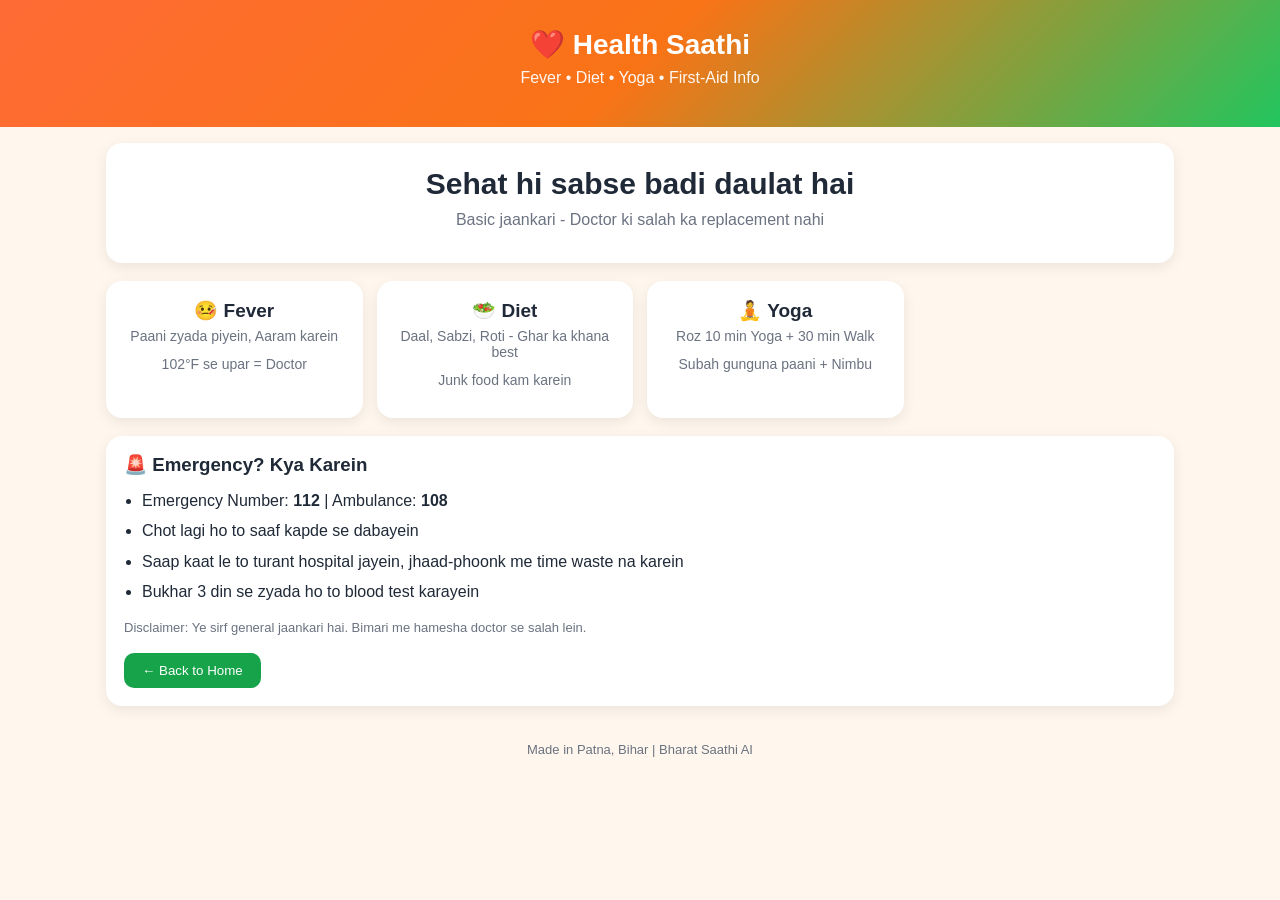
<file: health.html>
<!DOCTYPE html>
<html lang="en">
<head>
<meta charset="UTF-8">
<meta name="viewport" content="width=device-width, initial-scale=1.0">
<title>Health Saathi - Bharat Saathi AI</title>
<link rel="stylesheet" href="style.css">
</head>
<body>
<header>
  <div class="logo">❤️ Health Saathi</div>
  <p>Fever • Diet • Yoga • First-Aid Info</p>
</header>
<main>
  <div class="hero">
    <h1>Sehat hi sabse badi daulat hai</h1>
    <p>Basic jaankari - Doctor ki salah ka replacement nahi</p>
  </div>
  <div class="cards">
    <div class="card"><h2>🤒 Fever</h2><p>Paani zyada piyein, Aaram karein</p><p>102°F se upar = Doctor</p></div>
    <div class="card"><h2>🥗 Diet</h2><p>Daal, Sabzi, Roti - Ghar ka khana best</p><p>Junk food kam karein</p></div>
    <div class="card"><h2>🧘 Yoga</h2><p>Roz 10 min Yoga + 30 min Walk</p><p>Subah gunguna paani + Nimbu</p></div>
  </div>
  <div class="chat-box">
    <h3>🚨 Emergency? Kya Karein</h3>
    <ul style="line-height:1.9; margin:10px 0 0 18px;">
      <li>Emergency Number: <b>112</b> | Ambulance: <b>108</b></li>
      <li>Chot lagi ho to saaf kapde se dabayein</li>
      <li>Saap kaat le to turant hospital jayein, jhaad-phoonk me time waste na karein</li>
      <li>Bukhar 3 din se zyada ho to blood test karayein</li>
    </ul>
    <p style="margin-top:12px; font-size:13px; color:#6B7280;">Disclaimer: Ye sirf general jaankari hai. Bimari me hamesha doctor se salah lein.</p>
    <br><a href="index.html"><button style="background:#16A34A;color:white;border:none;padding:10px 18px;border-radius:10px;cursor:pointer;">← Back to Home</button></a>
  </div>
</main>
<footer><p>Made in Patna, Bihar | Bharat Saathi AI</p></footer>
</body>
</html>
</file>
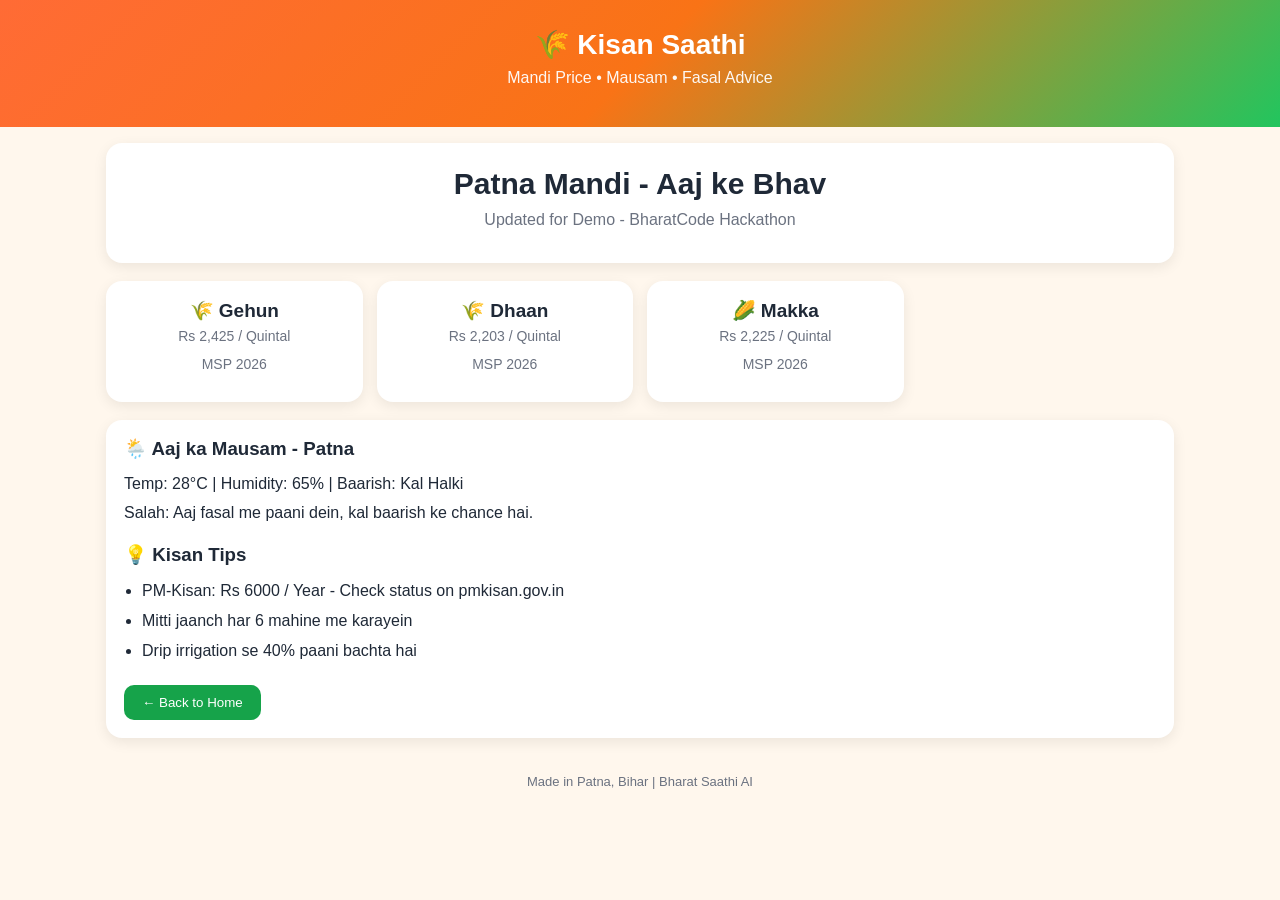
<file: kisan.html>
<!DOCTYPE html>
<html lang="en">
<head>
<meta charset="UTF-8">
<meta name="viewport" content="width=device-width, initial-scale=1.0">
<title>Kisan Saathi - Bharat Saathi AI</title>
<link rel="stylesheet" href="style.css">
</head>
<body>
<header>
  <div class="logo">🌾 Kisan Saathi</div>
  <p>Mandi Price • Mausam • Fasal Advice</p>
</header>
<main>
  <div class="hero">
    <h1>Patna Mandi - Aaj ke Bhav</h1>
    <p>Updated for Demo - BharatCode Hackathon</p>
  </div>
  <div class="cards">
    <div class="card"><h2>🌾 Gehun</h2><p>Rs 2,425 / Quintal</p><p>MSP 2026</p></div>
    <div class="card"><h2>🌾 Dhaan</h2><p>Rs 2,203 / Quintal</p><p>MSP 2026</p></div>
    <div class="card"><h2>🌽 Makka</h2><p>Rs 2,225 / Quintal</p><p>MSP 2026</p></div>
  </div>
  <div class="chat-box">
    <h3>🌦️ Aaj ka Mausam - Patna</h3>
    <p style="margin:10px 0; line-height:1.8;">Temp: 28°C | Humidity: 65% | Baarish: Kal Halki<br>
    Salah: Aaj fasal me paani dein, kal baarish ke chance hai.</p>
    <h3 style="margin-top:16px;">💡 Kisan Tips</h3>
    <ul style="line-height:1.9; margin:10px 0 0 18px;">
      <li>PM-Kisan: Rs 6000 / Year - Check status on pmkisan.gov.in</li>
      <li>Mitti jaanch har 6 mahine me karayein</li>
      <li>Drip irrigation se 40% paani bachta hai</li>
    </ul>
    <br><a href="index.html"><button style="background:#16A34A;color:white;border:none;padding:10px 18px;border-radius:10px;cursor:pointer;">← Back to Home</button></a>
  </div>
</main>
<footer><p>Made in Patna, Bihar | Bharat Saathi AI</p></footer>
</body>
</html>
</file>
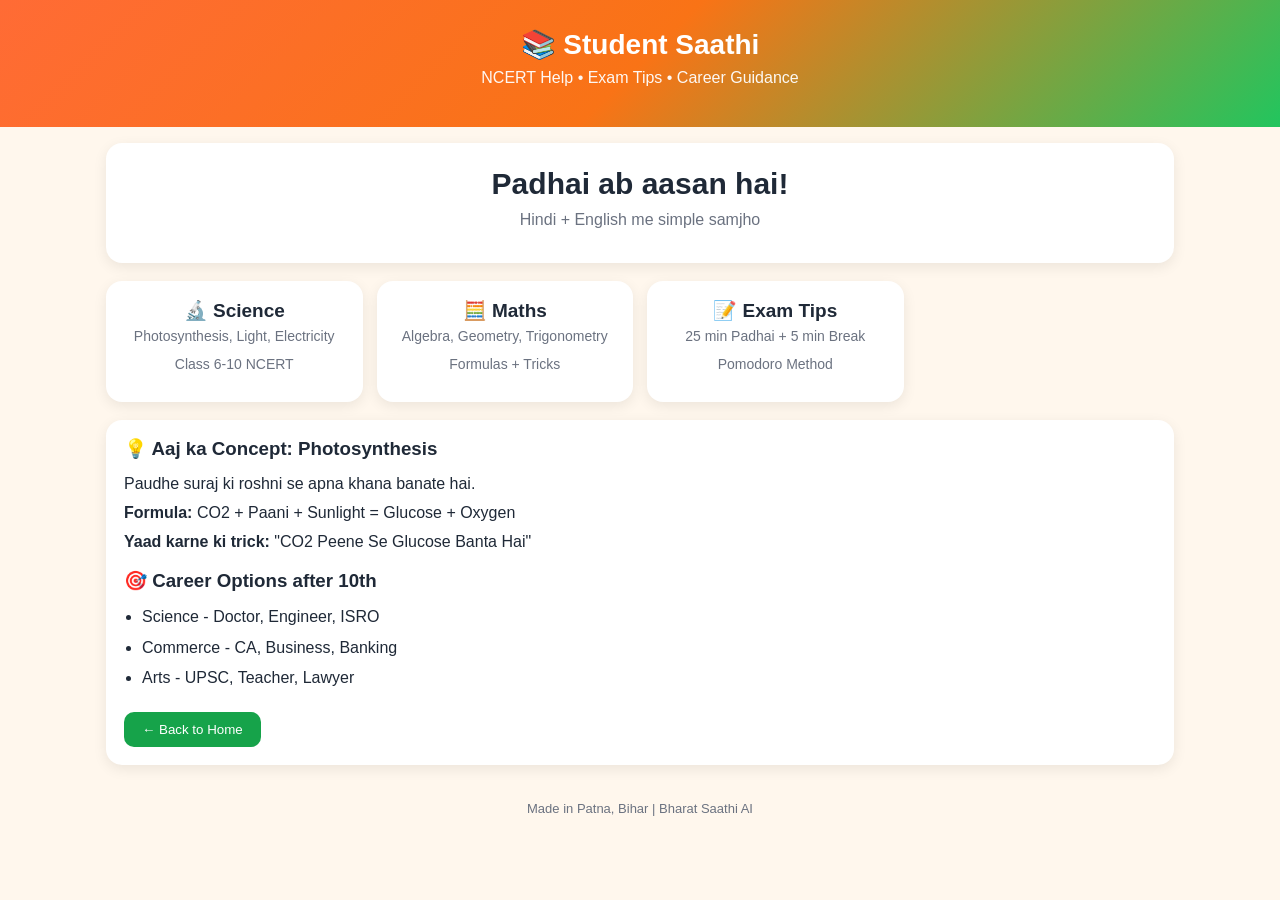
<file: student.html>
<!DOCTYPE html>
<html lang="en">
<head>
<meta charset="UTF-8">
<meta name="viewport" content="width=device-width, initial-scale=1.0">
<title>Student Saathi - Bharat Saathi AI</title>
<link rel="stylesheet" href="style.css">
</head>
<body>
<header>
  <div class="logo">📚 Student Saathi</div>
  <p>NCERT Help • Exam Tips • Career Guidance</p>
</header>
<main>
  <div class="hero">
    <h1>Padhai ab aasan hai!</h1>
    <p>Hindi + English me simple samjho</p>
  </div>
  <div class="cards">
    <div class="card"><h2>🔬 Science</h2><p>Photosynthesis, Light, Electricity</p><p>Class 6-10 NCERT</p></div>
    <div class="card"><h2>🧮 Maths</h2><p>Algebra, Geometry, Trigonometry</p><p>Formulas + Tricks</p></div>
    <div class="card"><h2>📝 Exam Tips</h2><p>25 min Padhai + 5 min Break</p><p>Pomodoro Method</p></div>
  </div>
  <div class="chat-box">
    <h3>💡 Aaj ka Concept: Photosynthesis</h3>
    <p style="margin:10px 0; line-height:1.8;">
    Paudhe suraj ki roshni se apna khana banate hai.<br>
    <b>Formula:</b> CO2 + Paani + Sunlight = Glucose + Oxygen<br>
    <b>Yaad karne ki trick:</b> "CO2 Peene Se Glucose Banta Hai"
    </p>
    <h3 style="margin-top:14px;">🎯 Career Options after 10th</h3>
    <ul style="line-height:1.9; margin:10px 0 0 18px;">
      <li>Science - Doctor, Engineer, ISRO</li>
      <li>Commerce - CA, Business, Banking</li>
      <li>Arts - UPSC, Teacher, Lawyer</li>
    </ul>
    <br><a href="index.html"><button style="background:#16A34A;color:white;border:none;padding:10px 18px;border-radius:10px;cursor:pointer;">← Back to Home</button></a>
  </div>
</main>
<footer><p>Made in Patna, Bihar | Bharat Saathi AI</p></footer>
</body>
</html>
</file>
<file: style.css>
* { margin: 0; padding: 0; box-sizing: border-box; font-family: 'Segoe UI', Arial, sans-serif; }
body { background: #FFF7ED; color: #1F2937; }

/* ===== TOP HERO - Left / Right ===== */
.top-hero { display: flex; gap: 18px; max-width: 1100px; margin: 18px auto; padding: 0 14px; align-items: stretch; }
.left-box { flex: 1.2; background: linear-gradient(135deg,#ff6b00,#ff2d00); border-radius: 20px; padding: 26px; color: white; overflow: hidden; }
.left-box h1 { font-size: 32px; line-height: 1.2; margin: 0 0 8px 0; color: white; }
.left-box p { margin: 0 0 14px 0; color: #fff; opacity: 0.95; font-size: 15px; }
.left-box .pills { display: flex; flex-wrap: wrap; gap: 8px; margin-top: 14px; }
.left-box .pills span { display: inline-flex; align-items: center; gap: 6px; background: rgba(255,255,255,0.22); padding: 7px 13px; border-radius: 20px; font-size: 13px; font-weight: 600; }
.left-box .imgs { display: flex; gap: 10px; margin-top: 16px; }
.left-box .imgs img { width: 32%; height: 78px; object-fit: cover; border-radius: 12px; border: 2px solid rgba(255,255,255,0.7); background: #fff; }

.right-box { flex: 0.9; background: #111827; border-radius: 20px; padding: 20px; color: white; text-align: center; border: 2px solid #ff6b00; display: flex; flex-direction: column; justify-content: center; }
.right-box .tag { color: #fbbf24; font-size: 11px; font-weight: bold; letter-spacing: 2px; }
.right-box h2 { margin: 8px 0 4px 0; font-size: 22px; color: white; }
.right-box p { color: #9ca3af; font-size: 13px; margin: 0 0 12px 0; }
.right-box img { width: 100%; height: 140px; object-fit: cover; border-radius: 14px; margin: 10px 0; background: #1f2937; }
.right-box .btn-adv { background: #ff6b00; color: white; padding: 13px 20px; border-radius: 30px; font-weight: bold; text-decoration: none; display: block; font-size: 16px; margin-top: 6px; }
.right-box .link-classic { display: block; margin-top: 10px; background: transparent; color: #fff; border: 1.5px solid rgba(255,255,255,0.8); padding: 11px 18px; border-radius: 30px; font-weight: bold; font-size: 14px; text-decoration: none; text-align: center; }

/* ===== HEADER ===== */
header { background: linear-gradient(135deg, #FF6B35, #F97316, #22C55E); color: white; text-align: center; padding: 28px 16px; }
.logo { font-size: 28px; font-weight: 800; }
header p { margin: 8px 0 12px; opacity: 0.95; }
.badges span { background: rgba(255,255,255,0.25); padding: 6px 12px; border-radius: 20px; font-size: 13px; margin: 4px; display: inline-block; }

/* ===== MAIN - Width Fix ===== */
main { max-width: 1100px; margin: auto; padding: 16px; }
.hero { text-align: center; background: white; padding: 24px; border-radius: 16px; box-shadow: 0 4px 14px rgba(0,0,0,0.08); }
.hero h1 { font-size: 30px; }
.hero h1 span { color: #F97316; }
.hero p { margin: 10px 0; color: #6B7280; }
.lang-btns button { padding: 8px 18px; margin: 4px; border: none; border-radius: 20px; background: #111827; color: white; cursor: pointer; font-weight: 600; }

/* ===== CARDS - 4 Cards Fix ===== */
.cards { display: grid; grid-template-columns: repeat(4, 1fr); gap: 14px; margin: 18px 0; }
.card { background: white; padding: 18px; border-radius: 16px; box-shadow: 0 4px 14px rgba(0,0,0,0.08); cursor: pointer; text-align: center; }
.card img { width: 100%; height: 120px; object-fit: cover; border-radius: 12px; margin-bottom: 10px; }
.card h2 { font-size: 19px; margin-bottom: 6px; }
.card p { color: #6B7280; font-size: 14px; margin-bottom: 12px; }
.card button { background: #FF6B35; color: white; border: none; padding: 9px 14px; border-radius: 10px; cursor: pointer; font-weight: 700; }

/* ===== CHAT ===== */
.chat-box { background: white; padding: 18px; border-radius: 16px; box-shadow: 0 4px 14px rgba(0,0,0,0.08); }
.messages { height: 220px; overflow-y: auto; background: #F9FAFB; padding: 12px; border-radius: 12px; margin: 12px 0; }
.msg { padding: 10px 12px; border-radius: 12px; margin: 8px 0; max-width: 85%; font-size: 14px; line-height: 1.5; }
.msg.ai { background: #FFE4D6; }
.msg.user { background: #DCFCE7; margin-left: auto; text-align: right; }
.input-row { display: flex; gap: 8px; }
.input-row input { flex: 1; padding: 12px; border: 1px solid #E5E7EB; border-radius: 12px; outline: none; }
.input-row button { background: #16A34A; color: white; border: none; padding: 12px 20px; border-radius: 12px; cursor: pointer; font-weight: 700; }
.quick { margin-top: 10px; display: flex; flex-wrap: wrap; gap: 8px; }
.quick button { background: #FEF3C7; border: 1px solid #FDE68A; padding: 7px 12px; border-radius: 20px; cursor: pointer; font-size: 13px; }

/* ===== HISAB ===== */
.hisab-box { background: #fff; border: 1px solid #e5e7eb; border-radius: 16px; padding: 18px; margin-top: 16px; }
.hisab-box input, .hisab-box select { width: 100%; padding: 10px; margin: 6px 0 10px 0; border: 1px solid #ddd; border-radius: 10px; font-size: 15px; }
.hisab-box button { background: #111827; color: white; border: 0; padding: 10px 16px; border-radius: 10px; cursor: pointer; font-weight: bold; }

.features { background: white; margin-top: 16px; padding: 18px; border-radius: 16px; }
.features ul { list-style: none; margin-top: 10px; line-height: 1.9; }
footer { text-align: center; padding: 20px; color: #6B7280; font-size: 13px; }

/* ===== MOBILE ===== */
@media(max-width: 900px){ .cards{ grid-template-columns: repeat(2, 1fr); } }
@media(max-width: 700px){ .top-hero{ flex-direction: column; } .left-box h1{ font-size: 26px; } }
@media(max-width: 650px){ .cards{ grid-template-columns: 1fr; } .hero h1{ font-size: 24px; } }
</file>
